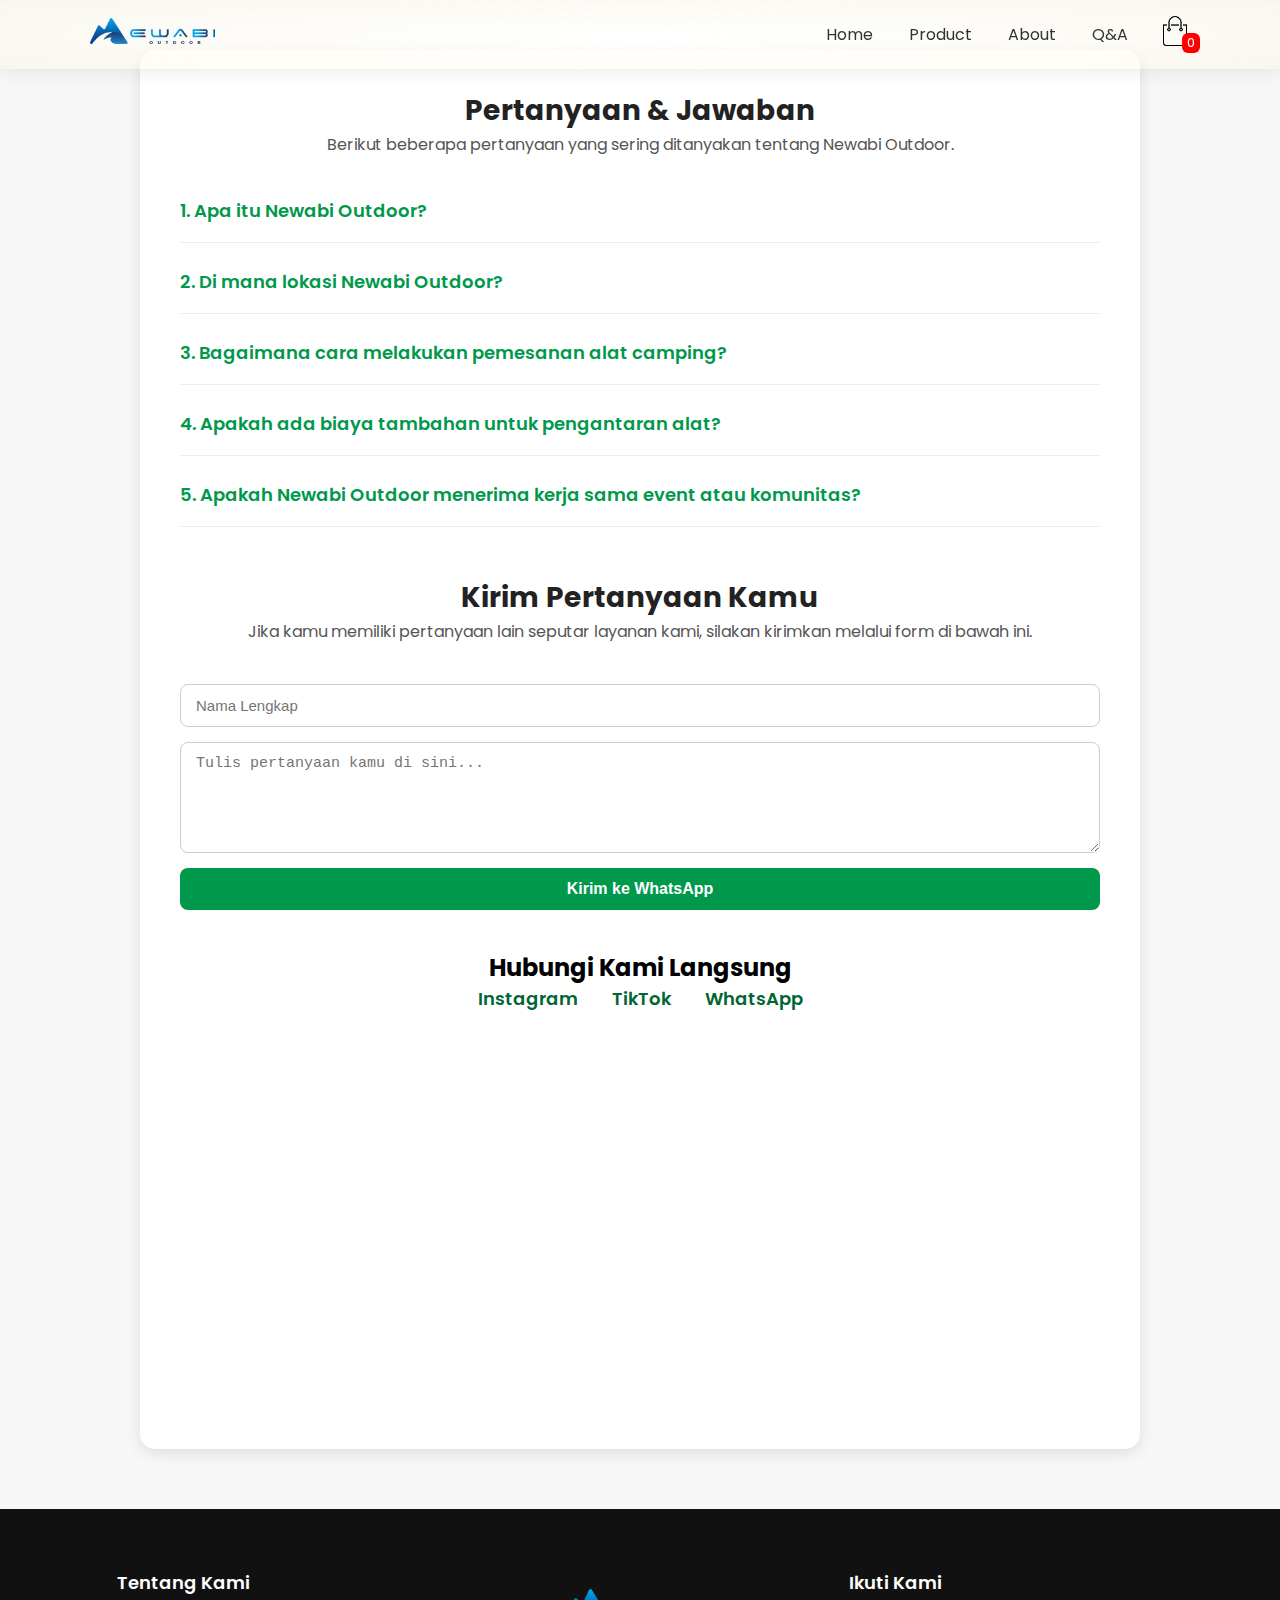
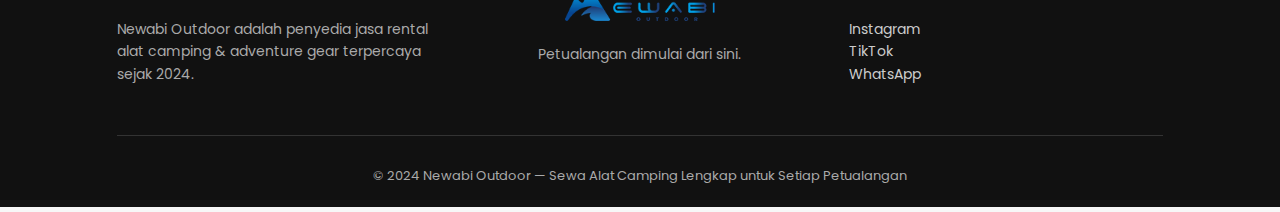
<file: contact.html>
<!DOCTYPE html>
<html lang="id" x-data>
  <head>
    <meta charset="UTF-8" />
    <link rel="shortcut icon" href="img/logo/logo-newabi.png" />
    <meta name="viewport" content="width=device-width, initial-scale=1.0" />
    <link href="https://fonts.googleapis.com/css2?family=Poppins:wght@300;400;600;700&display=swap" rel="stylesheet" />
    <link rel="stylesheet" href="style.css" />
    <link rel="stylesheet" href="responsive.css" />
    <title>Newabi Outdoor | Q&A</title>

    <style>
      body {
        font-family: "Poppins", sans-serif;
        background: #f7f7f7;
        margin: 0;
        padding: 0;
      }

      .contact-container {
        max-width: 1000px;
        margin: 50px auto;
        padding: 40px;
        border-radius: 15px;
        background: #fff;
        box-shadow: 0 4px 15px rgba(0, 0, 0, 0.1);
      }

      .contact-header {
        text-align: center;
        margin-bottom: 40px;
      }

      .contact-header h2 {
        font-weight: 700;
        font-size: 28px;
        color: #222;
      }

      .contact-header p {
        color: #555;
      }

      .qa-section {
        margin-bottom: 50px;
      }

      .qa-item {
        margin-bottom: 25px;
        border-bottom: 1px solid #eee;
        padding-bottom: 10px;
      }

      .qa-item h4 {
        color: #00994c;
        font-size: 18px;
        font-weight: 600;
        margin-bottom: 8px;
        cursor: pointer;
        transition: color 0.3s;
      }

      .qa-item h4:hover {
        color: #007a3d;
      }

      .qa-item p {
        color: #444;
        margin: 0;
        display: none;
        transition: all 0.3s ease;
      }

      .qa-item.active p {
        display: block;
        margin-top: 8px;
      }

      .contact-form {
        display: flex;
        flex-direction: column;
        gap: 15px;
      }

      .contact-form input,
      .contact-form textarea {
        padding: 12px 15px;
        border: 1px solid #ccc;
        border-radius: 8px;
        font-size: 15px;
        outline: none;
        transition: border 0.3s;
      }

      .contact-form input:focus,
      .contact-form textarea:focus {
        border-color: #00994c;
      }

      .contact-form button {
        background: #00994c;
        color: #fff;
        padding: 12px 15px;
        border: none;
        border-radius: 8px;
        font-weight: 600;
        font-size: 16px;
        cursor: pointer;
        transition: background 0.3s;
      }

      .contact-form button:hover {
        background: #007a3d;
      }

      .social-links {
        text-align: center;
        margin-top: 40px;
      }

      .social-links a {
        margin: 0 15px;
        text-decoration: none;
        font-size: 18px;
        color: #006633;
        font-weight: 600;
        transition: color 0.3s;
      }

      .social-links a:hover {
        color: #00994c;
      }

      .map-section {
        text-align: center;
        margin-top: 40px;
      }

      .map-section iframe {
        width: 100%;
        height: 350px;
        border: 0;
        border-radius: 10px;
      }

      .footer {
        margin-top: 60px;
      }

      /* Navbar responsive fix */
      #menuItems {
        /* max-height: 0px;
        overflow: hidden; */
        transition: max-height 0.3s ease;
      }

      @media (min-width: 768px) {
        #menuItems {
          max-height: none;
        }
        .menu-icon {
          display: none;
        }
      }
    </style>
  </head>

  <body>
    <!-- Navbar -->
    <div class="container">
      <div class="navbar" x-data="cartBadge()">
        <div class="logo">
          <a href="index.html"> <img src="img/logo/newabi-logo.png" width="125px" /></a>
        </div>
        <nav>
          <ul id="menuItems">
            <li><a href="index.html">Home</a></li>
            <li><a href="products.html">Product</a></li>
            <li><a href="https://masreyxlvi.github.io/newabioutdoor/" target="_blank">About</a></li>
            <li><a href="contact.html">Q&A</a></li>
          </ul>
        </nav>
        <!-- Cart Icon -->
        <div
          class="cart-icon"
          x-data="{ cartCount: 0 }"
          x-init="
    cartCount = JSON.parse(localStorage.getItem('cartItems') || '[]').reduce((acc, i) => acc + i.quantity, 0);
    window.addEventListener('cart-updated', () => {
        cartCount = JSON.parse(localStorage.getItem('cartItems') || '[]').reduce((acc, i) => acc + i.quantity, 0);
    });
"
        >
          <a href="cart.html">
            <img src="images/cart.png" width="30px" height="30px" alt="cart" />
            <span class="cart-badge" x-text="cartCount">0</span>
          </a>
        </div>
        <img src="images/menu.png" class="menu-icon" onclick="menuToggle()" />
      </div>
    </div>

    <!-- Q&A Section -->
    <div class="contact-container">
      <div class="contact-header">
        <h2>Pertanyaan & Jawaban</h2>
        <p>Berikut beberapa pertanyaan yang sering ditanyakan tentang Newabi Outdoor.</p>
      </div>

      <div class="qa-section" id="faqList">
        <div class="qa-item">
          <h4>1. Apa itu Newabi Outdoor?</h4>
          <p>Newabi Outdoor adalah penyedia jasa sewa alat camping dan perlengkapan adventure yang lengkap, terpercaya, dan terjangkau.</p>
        </div>

        <div class="qa-item">
          <h4>2. Di mana lokasi Newabi Outdoor?</h4>
          <p>Kami berlokasi di Jl. Baros Gg. H. Sulaeman, Sukataris, Kec. Karangtengah, Kabupaten Cianjur, Jawa Barat Lokasi kami dapat ditemukan melalui Google Maps dengan mengetik “Newabi Outdoor”.</p>
        </div>

        <div class="qa-item">
          <h4>3. Bagaimana cara melakukan pemesanan alat camping?</h4>
          <p>Kamu bisa langsung Melalui Website ini, atau datang langsung ke Lapak kami untuk memilih alat yang dibutuhkan.</p>
        </div>

        <div class="qa-item">
          <h4>4. Apakah ada biaya tambahan untuk pengantaran alat?</h4>
          <p>Ya, biaya pengantaran akan disesuaikan dengan jarak lokasi kamu dari toko kami.</p>
        </div>

        <div class="qa-item">
          <h4>5. Apakah Newabi Outdoor menerima kerja sama event atau komunitas?</h4>
          <p>Tentu! Kami terbuka untuk kerja sama dengan sekolah, komunitas, maupun penyelenggara event outdoor. Silakan hubungi kami untuk info lebih lanjut.</p>
        </div>
      </div>

      <!-- Form Pertanyaan -->
      <div class="contact-header">
        <h2>Kirim Pertanyaan Kamu</h2>
        <p>Jika kamu memiliki pertanyaan lain seputar layanan kami, silakan kirimkan melalui form di bawah ini.</p>
      </div>

      <form class="contact-form" id="contactForm">
        <input type="text" id="name" placeholder="Nama Lengkap" required />
        <textarea id="message" rows="5" placeholder="Tulis pertanyaan kamu di sini..." required></textarea>
        <button type="submit">Kirim ke WhatsApp</button>
      </form>

      <!-- Contact Info -->
      <div class="social-links">
        <h2>Hubungi Kami Langsung</h2>
        <a href="https://www.instagram.com/newabioutdoor/" target="_blank">Instagram</a>
        <a href="https://www.tiktok.com/@newabi.outdoor" target="_blank">TikTok</a>
        <a href="https://wa.me/6285759509018" target="_blank">WhatsApp</a>
      </div>

      <div class="map-section">
        <iframe
          src="https://www.google.com/maps/embed?pb=!1m18!1m12!1m3!1d3961.787898390074!2d107.15164757388557!3d-6.795641766459965!2m3!1f0!2f0!3f0!3m2!1i1024!2i768!4f13.1!3m3!1m2!1s0x2e68538448ebb9fd%3A0xffec4c4806aab5f!2sNewabi%20Outdoor!5e0!3m2!1sid!2sid!4v1760343860913!5m2!1sid!2sid"
          allowfullscreen=""
          loading="lazy"
          referrerpolicy="no-referrer-when-downgrade"
        ></iframe>
      </div>
    </div>

    <!-- Footer -->
    <div class="footer">
      <div class="container">
        <div class="row">
          <div class="footer-col-1">
            <h3>Tentang Kami</h3>
            <p>Newabi Outdoor adalah penyedia jasa rental alat camping & adventure gear terpercaya sejak 2024.</p>
          </div>
          <div class="footer-col-2">
            <img src="img/logo/newabi-logo.png" alt="Newabi Outdoor" />
            <p>Petualangan dimulai dari sini.</p>
          </div>
          <div class="footer-col-3">
            <h3>Ikuti Kami</h3>
            <ul>
              <li><a href="https://www.instagram.com/newabioutdoor/" target="_blank">Instagram</a></li>
              <li><a href="https://www.tiktok.com/@newabi.outdoor" target="_blank">TikTok</a></li>
              <li><a href="https://wa.me/6285759509018" target="_blank">WhatsApp</a></li>
            </ul>
          </div>
        </div>
        <hr />
        <p class="copyright">© 2024 Newabi Outdoor — Sewa Alat Camping Lengkap untuk Setiap Petualangan</p>
      </div>
    </div>

    <script>
      function menuToggle() {
        const menuItems = document.getElementById("menuItems");
        if (menuItems.style.maxHeight === "0px" || menuItems.style.maxHeight === "") {
          menuItems.style.maxHeight = "200px"; // buka menu
        } else {
          menuItems.style.maxHeight = "0px"; // tutup menu
        }
      }

      // Pastikan navbar tertutup saat pertama kali load
      document.addEventListener("DOMContentLoaded", () => {
        const menuItems = document.getElementById("menuItems");
        if (window.innerWidth < 768) {
          menuItems.style.maxHeight = "0px";
        }
      });

      // Kirim pertanyaan ke WhatsApp
      document.getElementById("contactForm").addEventListener("submit", function (e) {
        e.preventDefault();
        const name = document.getElementById("name").value;
        const message = document.getElementById("message").value;

        const text = `Halo Newabi Outdoor,%0A%0ASaya ${name}%0AIngin bertanya:%0A${message}`;
        window.open(`https://wa.me/6285759509018?text=${text}`, "_blank");
      });

      // FAQ interaktif
      document.querySelectorAll(".qa-item h4").forEach((item) => {
        item.addEventListener("click", () => {
          const parent = item.parentElement;
          parent.classList.toggle("active");
        });
      });
    </script>
  </body>
</html>
</file>
<file: style.css>
* {
  margin: 0;
  padding: 0;
  box-sizing: border-box;
  outline: 0;
  border: 0;
  text-decoration: none;
}

:root {
  --main-color: #2e8b57;
  --text-color: #333;
  --bg-color: #fff6d6;

  --poppins: "Poppins", sans-serif;
}

body {
  font-family: var(--poppins);
}
.navbar {
  display: flex;
  align-items: center;
  padding: 1rem 7%;
  position: fixed;
  top: 0;
  left: 0;
  right: 0;
  z-index: 999;
  background: radial-gradient(#fff, rgba(255, 246, 214, 0.3));
  box-shadow: 0 0 20px 0 rgba(0, 0, 0, 0.1);
}

nav {
  flex: 1;
  text-align: right;
}

nav ul {
  display: inline-block;
  list-style-type: none;
}

nav ul li {
  display: inline-block;
  margin-right: 2rem;
}

nav ul li a:hover {
  color: var(--main-color);
}

a {
  text-decoration: none;
  color: var(--text-color);
  transition: background 0.5s;
}

p {
  color: var(--text-color);
}

.cart-icon {
  position: relative;
}

.cart-icon .cart-badge {
  display: inline-block;
  padding: 1px 5px;
  background-color: red;
  color: white;
  border-radius: 6px;
  font-size: 0.8rem;
  position: absolute;
  bottom: 0;
  right: -10px;
  transition: transform 0.3s ease-in-out, opacity 0.3s ease-in-out;
}

.cart-animate {
  transform: scale(1.5);
  opacity: 0.8;
}

.container {
  max-width: 1300px;
  margin: auto;
  padding: 0 6%;
}

.row {
  display: flex;
  align-items: center;
  flex-wrap: wrap;
  justify-content: space-around;
}

.col-2 {
  flex-basis: 50%;
  min-width: 300px;
}

.col-2 img {
  max-width: 100%;
  padding: 1.5rem 0;
}

.col-2 h1 {
  font-size: 3.6rem;
  line-height: 3.6rem;
  margin: 2.5rem 0;
}

.btn {
  display: inline-block;
  background: var(--main-color);
  color: #fff;
  padding: 8px 30px;
  margin: 30px 0;
  border-radius: 30px;
  transition: background 0.5s;
  cursor: pointer;
}

.btn:hover {
  background: #124979;
  /* color: var(--text-color); */
  border: 1px solid var(--main-color);
}
.header {
  background: radial-gradient(#fff, var(--bg-color));
  padding-top: 5rem;
}

/* Categories */

.categories {
  margin: 70px 0;
}

.col-3 {
  flex-basis: 30%;
  min-width: 250px;
  margin-bottom: 30px;
}

.col-3 img {
  width: 100%;
}

.small-container {
  max-width: 1080px;
  margin: auto;
  padding: 0 25px;
}

/* Products */
.product .row {
  display: flex;
  align-items: center;
  flex-wrap: wrap;
  justify-content: space-between;
  gap: 15px;
  text-align: center;
}

.product .col-4 {
  flex: 1 1 calc(25% - 15px);
  box-sizing: border-box;
}

.product .col-4 img {
  width: 100%;
  border-radius: 12px;
  transition: transform 0.5s;
}
.col-4 {
  flex-basis: 25%;
  padding: 10px;
  min-width: 200px;
  margin-bottom: 50px;
  transition: transform 0.5s;
}

.col-4 img {
  width: 100%;
  border-radius: 12px;
}

.title {
  text-align: center;
  margin: 0 auto 80px;
  position: relative;
  line-height: 60px;
  color: var(--text-color);
}

.title:after {
  content: "";
  background: var(--main-color);
  width: 80px;
  height: 5px;
  border-radius: 5px;
  position: absolute;
  bottom: 0;
  left: 50%;
  transform: translateX(-50%);
}

h4 {
  color: var(--text-color);
  font-weight: normal;
}

.col-4 p {
  font-size: 14px;
}

.rating .bx {
  color: var(--main-color);
}

.col-4:hover {
  transform: translateY(-5px);
}

/* Offer */
.offer {
  background: radial-gradient(var(--bg-color), var(--main-color));
  margin-top: 80px;
  padding: 30px 0;
}

.col-2 .offer-img {
  padding: 50px;
  width: 75%;
}

small {
  color: var(--text-color);
}

/* ===== Section Alamat ===== */
.alamat {
  background-color: #f8f9fa;
  padding: 20px 0;
  text-align: center;
  font-family: "Poppins", sans-serif;
}

.alamat .container {
  max-width: 900px;
  margin: 0 auto;
  padding: 0 25px;
}

.alamat h2 {
  font-size: 2rem;
  font-weight: 600;
  margin: 20px 0;
  color: #222;
  position: relative;
  display: inline-block;
}

.alamat h2::after {
  content: "";
  width: 60px;
  height: 5px;
  background-color: #27ae60;
  position: absolute;
  left: 50%;
  bottom: 0px;
  transform: translateX(-50%);
  border-radius: 5px;
}

.alamat p {
  font-size: 1rem;
  color: #555;
  margin: 15px 0 25px;
  line-height: 1.7;
}

.alamat iframe {
  width: 100%;
  height: 350px;
  border: 0;
  border-radius: 12px;
  box-shadow: 0 4px 10px rgba(0, 0, 0, 0.15);
  transition: transform 0.3s ease, box-shadow 0.3s ease;
}

.alamat iframe:hover {
  transform: scale(1.01);
  box-shadow: 0 6px 14px rgba(0, 0, 0, 0.2);
}

/* Responsif */
@media (max-width: 768px) {
  .alamat h2 {
    font-size: 1.6rem;
  }

  .alamat iframe {
    height: 300px;
  }
}

/* Testimonial */
.testimonial {
  padding-top: 100px;
}

.testimonial .col-3 {
  text-align: center;
  padding: 40px 20px;
  box-shadow: 0 0 20px 0 rgba(0, 0, 0, 0.1);
  transition: transform 0.5s;
  cursor: pointer;
}

.testimonial .col-3 img {
  width: 50px;
  margin-top: 20px;
  border-radius: 50%;
  border: 1px solid var(--main-color);
}

.testimonial .col-3:hover {
  transform: translateY(-10px);
}

.bx.bxs-quote-alt-left {
  font-size: 34px;
  color: var(--main-color);
}

.col-3 p {
  font-size: 12px;
  margin: 12px 0;
  color: #777;
}

.testimonial .col-3 h3 {
  font-weight: 600;
  color: var(--text-color);
  font-size: 16px;
}

/* Brands */
.brands {
  margin-top: 100px auto;
}

.col-5 {
  width: 160px;
}

.col-5 img {
  width: 100%;
  cursor: pointer;
  filter: grayscale(100%);
}

.col-5 img:hover {
  filter: grayscale(0);
}

/* ===== Footer Section ===== */
.footer {
  background: #111;
  color: #ccc;
  font-size: 14px;
  padding: 60px 0 20px;
  line-height: 1.6;
}

.footer .container {
  max-width: 1200px;
  margin: auto;
}

.footer .row {
  display: flex;
  flex-wrap: wrap;
  justify-content: space-between;
}

.footer-col-1,
.footer-col-2,
.footer-col-3 {
  flex-basis: 30%;
  min-width: 250px;
  margin-bottom: 20px;
}

.footer-col-1 h3,
.footer-col-3 h3 {
  color: #fff;
  margin-bottom: 20px;
  font-size: 18px;
  font-weight: 600;
}

.footer-col-1 p {
  color: #aaa;
  font-size: 14px;
}

.footer-col-2 {
  text-align: center;
}

.footer-col-2 img {
  width: 150px;
  margin-bottom: 15px;
}

.footer-col-2 p {
  color: #aaa;
  font-size: 14px;
}

.footer-col-3 ul {
  list-style: none;
  padding: 0;
}

.footer-col-3 ul li a {
  color: #ccc;
  margin-bottom: 8px;
  cursor: pointer;
  transition: color 0.3s;
}

.footer-col-3 ul li a:hover {
  color: var(--main-color);
  text-decoration: solid;
}

/* ===== Footer Divider & Copyright ===== */
.footer hr {
  border: none;
  height: 1px;
  background: #333;
  margin: 30px 0;
}

.footer .copyright {
  text-align: center;
  color: #aaa;
  font-size: 13px;
}

/* ===== Responsive ===== */
@media only screen and (max-width: 768px) {
  .footer .row {
    flex-direction: column;
    text-align: center;
  }

  .footer-col-1,
  .footer-col-2,
  .footer-col-3 {
    flex-basis: 100%;
  }

  .footer-col-3 ul li {
    display: inline-block;
    margin: 0 10px;
  }
}

.menu-icon {
  width: 28px;
  margin-left: 20px;
  display: none;
}

/* All Product */

.row-2 {
  justify-content: space-between;
  margin: 100px auto 20px;
}

.search-box {
  padding: 10px;
  margin-bottom: 15px;
  /* width: 100%; */
  border: 1px solid #ddd;
  border-radius: 5px;
}

.product-img {
  max-width: 100%;
  height: auto;
}

.col-4 {
  margin-bottom: 20px;
}

.link-btn {
  padding: 8px 16px;
  border: 1px solid var(--main-color);
  background: transparent;
  color: var(--main-color);
  border-radius: 5px;
  cursor: pointer;
  margin: 5px;
  transition: all 0.3s ease;
  text-transform: uppercase;
}

.link-btn:hover {
  background: var(--main-color);
  color: #fff;
}

/* Tombol yang aktif */
.link-btn.active {
  background: var(--main-color);
  color: #fff;
  border-color: var(--main-color);
}

.page-btn {
  margin: 0 auto 80px;
}

.page-btn span {
  display: inline-block;
  border: 1px solid var(--main-color);
  margin-left: 10px;
  width: 40px;
  height: 40px;
  text-align: center;
  line-height: 40px;
  cursor: pointer;
}

.page-btn span:hover {
  background: var(--main-color);
  color: #fff;
}

.pt-5 {
  padding-top: 100px;
}

/* single Product */
.single-product {
  margin-top: 120px;
}

.single-product .col-2 img {
  padding: 0;
}

.single-product .col-2 {
  padding: 20px;
}

.single-product h4 {
  margin: 20px 0;
  font-size: 22px;
  font-weight: bold;
}

.single-product select {
  display: block;
  padding: 10px;
  margin-top: 20px;
}

.single-product input {
  width: 50px;
  height: 40px;
  padding-left: 10px;
  font-size: 20px;
  margin-right: 10px;
  border: 1px solid var(--main-color);
}

.single-product .bx {
  color: var(--main-color);
  margin-left: 10px;
}

.small-img-row {
  display: flex;
  justify-content: space-between;
}

.small-img-col {
  flex-basis: 24%;
  cursor: pointer;
}

/* Cart Items */
.cart-items {
  margin: 120px auto !important;
}

table {
  width: 100%;
  border-collapse: collapse;
}

.cart-info {
  display: flex;
  flex-wrap: wrap;
}
th {
  text-align: left;
  padding: 4px;
  color: #fff;
  background: var(--main-color);
  font-weight: normal;
}
td {
  padding: 10px 5px;
}

td input {
  width: 40px;
  height: 30px;
  padding: 5px;
}

td a {
  color: red;
  font-size: 12px;
}

td img {
  width: 80px;
  height: 80px;
  margin-right: 10px;
}

.total-price {
  display: flex;
  justify-content: flex-end;
}

.total-price table {
  border-top: 3px solid var(--main-color);
  width: 100%;
  max-width: 400px;
}

td:last-child {
  text-align: right;
}

th:last-child {
  text-align: right;
}
</file>
<file: responsive.css>
@media only screen and (max-width: 800px) {
  nav ul {
    position: absolute;
    top: 70px;
    left: 0;
    background: rgb(51, 51, 51, 0.8);
    width: 100%;
    overflow: hidden;
    transition: max-height 0.5s;
  }

  nav ul li {
    display: block;
    margin: 10px 50px;
  }

  nav ul li a {
    color: #fff;
  }

  .menu-icon {
    display: block;
    cursor: pointer;
  }
}

@media only screen and (max-width: 768px) {
  .row {
    justify-content: center;
  }
  .col-2 h1 {
    font-size: 3rem;
    /* line-height: 2rem; */
  }

  .col-2,
  .product .col-4 {
    flex: 1 1 calc(33.33% - 15px);
  }

  .col-3 {
    flex-basis: 100%;
  }

  .single-product .row {
    text-align: left;
  }

  .single-product .col-2 {
    padding: 20px 0;
  }

  .single-product h1 {
    font-size: 26px;
    line-height: 32px;
  }

  /* .cart-info p {
    display: none;
  } */
}

@media only screen and (max-width: 480px) {
  .product .col-4 {
    flex: 1 1 calc(50% - 15px);
    padding: 0;
    min-width: 0;
  }
}
</file>
